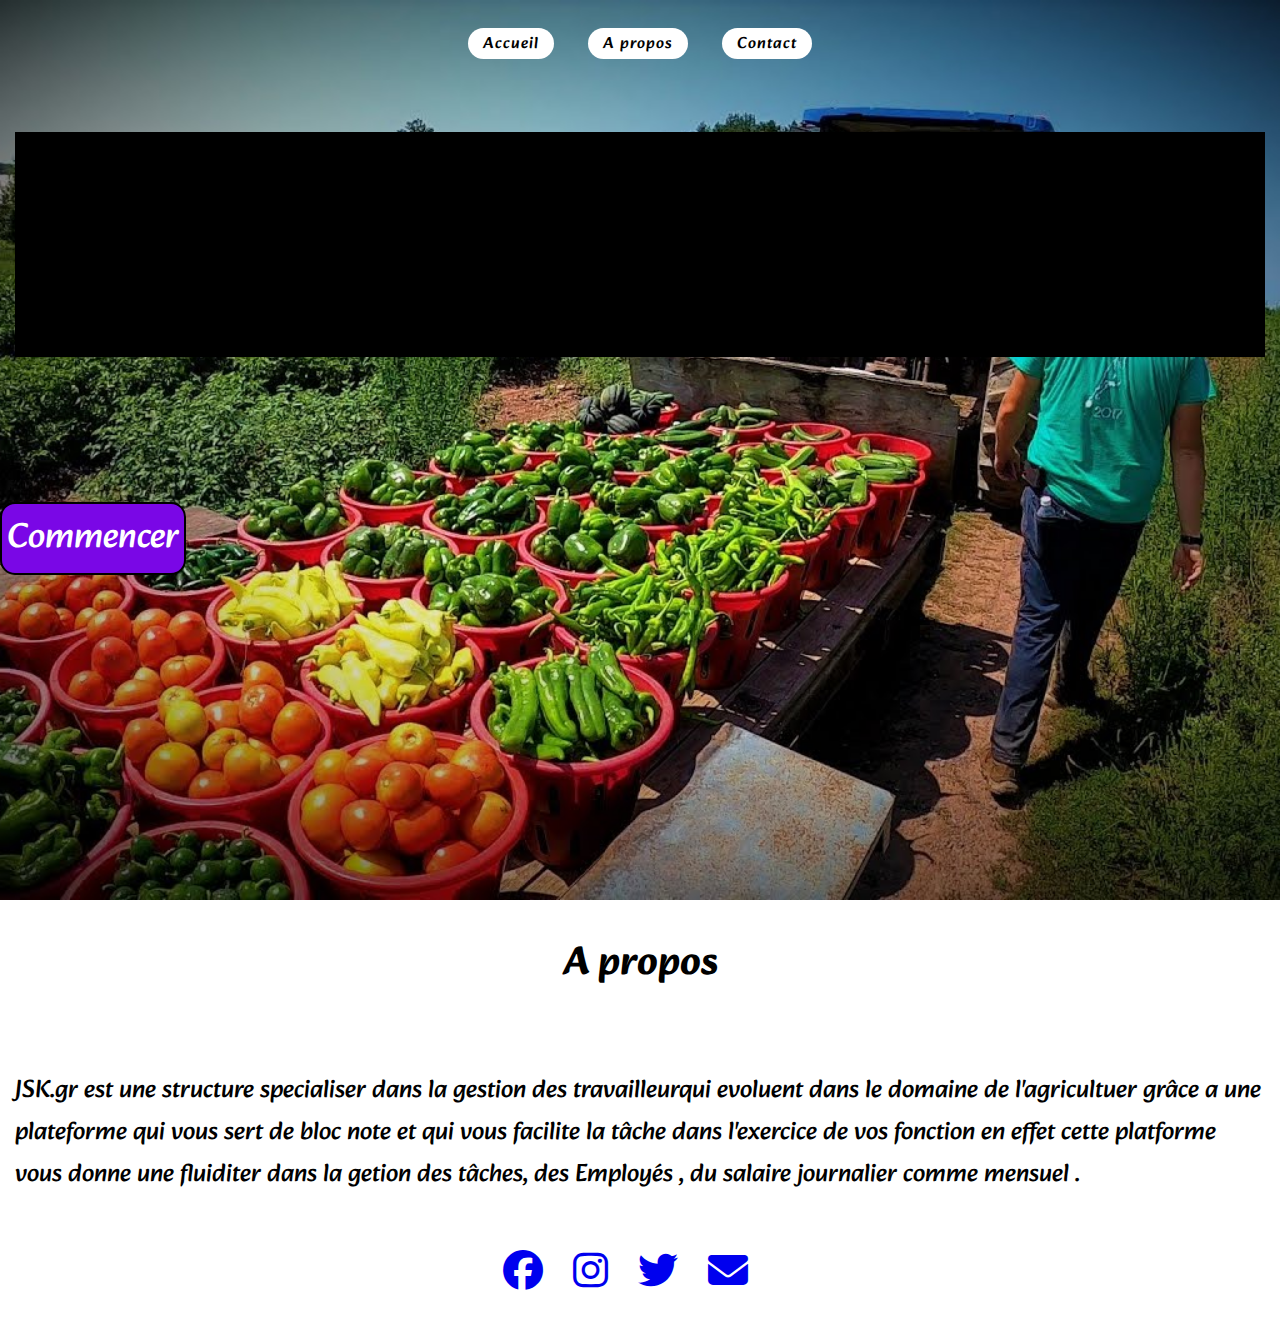
<file: index.html>
<!DOCTYPE html>
<html lang="en">
<head>
    <meta charset="UTF-8">
    <meta http-equiv="X-UA-Compatible" content="IE=edge">
    <meta name="viewport" content="width=device-width, initial-scale=1.0">
    <link rel="stylesheet" href="https://cdnjs.cloudflare.com/ajax/libs/font-awesome/6.3.0/css/all.min.css">
    <link rel="stylesheet" href="./Fcss/accueil.css">
    <title>Accueil</title>
</head>
<body>
    <section>
        <header>
            <div class="nav">
                <a href="#">Accueil</a>
                <a href="#propos" id="">A propos</a>
                <!-- <a href="#">Service</a> -->
                <a href="#contact">Contact</a>
            </div>
        </header>
        <div class="josi">
            <div class="tay">
                <h2><span> Bienvenue chez JSK.gr</span> la structure qui vous accompagne <br>
                     dans la gestion de votre personnel de travaille dans <br>
                      le domaine de l'agriculture </h2>
            </div>
        </div>
        <a href="Fhtml/connexion.html"><button>Commencer</button></a>
    </section>
    <h1 id="propos"> A propos</h1>
    <br>
    <p>JSK.gr est une structure specialiser dans la gestion des travailleurqui evoluent dans le domaine de l'agricultuer grâce a une plateforme qui vous sert de bloc note et qui vous facilite la tâche dans l'exercice
      de vos fonction 
     en effet cette platforme vous donne une fluiditer dans la getion des tâches, des Employés , du salaire
     journalier comme mensuel .
      </p>
      <div class="social" id="contact">
      <a href="#"><i class="fa-brands fa-facebook"></i></a>
      <a href="#"><i class="fa-brands fa-instagram"></i></a>
      <a href="#"><i class="fa-brands fa-twitter"></i></a>
      <a href="#"><i class="fa-solid fa-envelope"></i></a>
    </div>
</body>
</html>
</file>
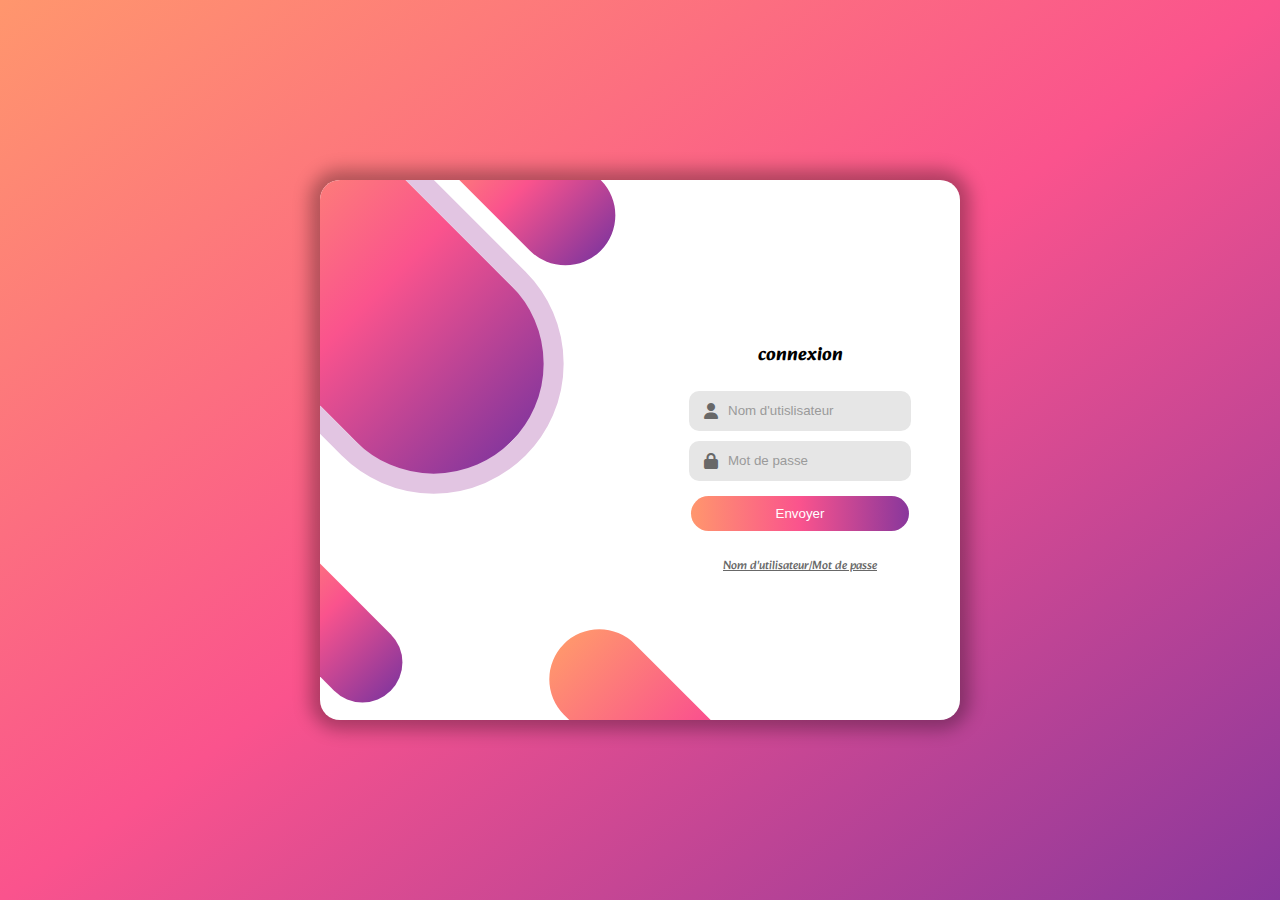
<file: F html/connexion.html>
<!DOCTYPE html>
<html lang="en">
<head>
    <meta charset="UTF-8">
    <meta http-equiv="X-UA-Compatible" content="IE=edge">
    <meta name="viewport" content="width=device-width, initial-scale=1.0">
    <link rel="stylesheet" href="../F css/cnx.css">
    <link rel="stylesheet" href="https://cdnjs.cloudflare.com/ajax/libs/font-awesome/6.3.0/css/all.min.css">
    <title>connexion</title>
</head>
<body>
    <div class="container">
        <div class="design">
            <div class="pill-1 rotate-45" ></div>
            <div class="pill-2 rotate-45"></div>
            <div class="pill-3 rotate-45"></div>
            <div class="pill-4 rotate-45" ></div>
        </div>
        <div class="login">
            <h3 class="title">connexion</h3>
            <div class="text-input">
                <i class="fa-solid fa-user"></i>
                <input type="text" placeholder="Nom d'utislisateur">
            </div> 
            
            <div class="text-input">
                <i class="fa-solid fa-lock"></i>
                <input type="text" placeholder="Mot de passe">
            </div>
            <button class="login-bnt">Envoyer</button>
            <a href="#" class="oublier">Nom d'utilisateur/Mot de passe</a>
        </div>
    </div>
</body>
</html>
</file>
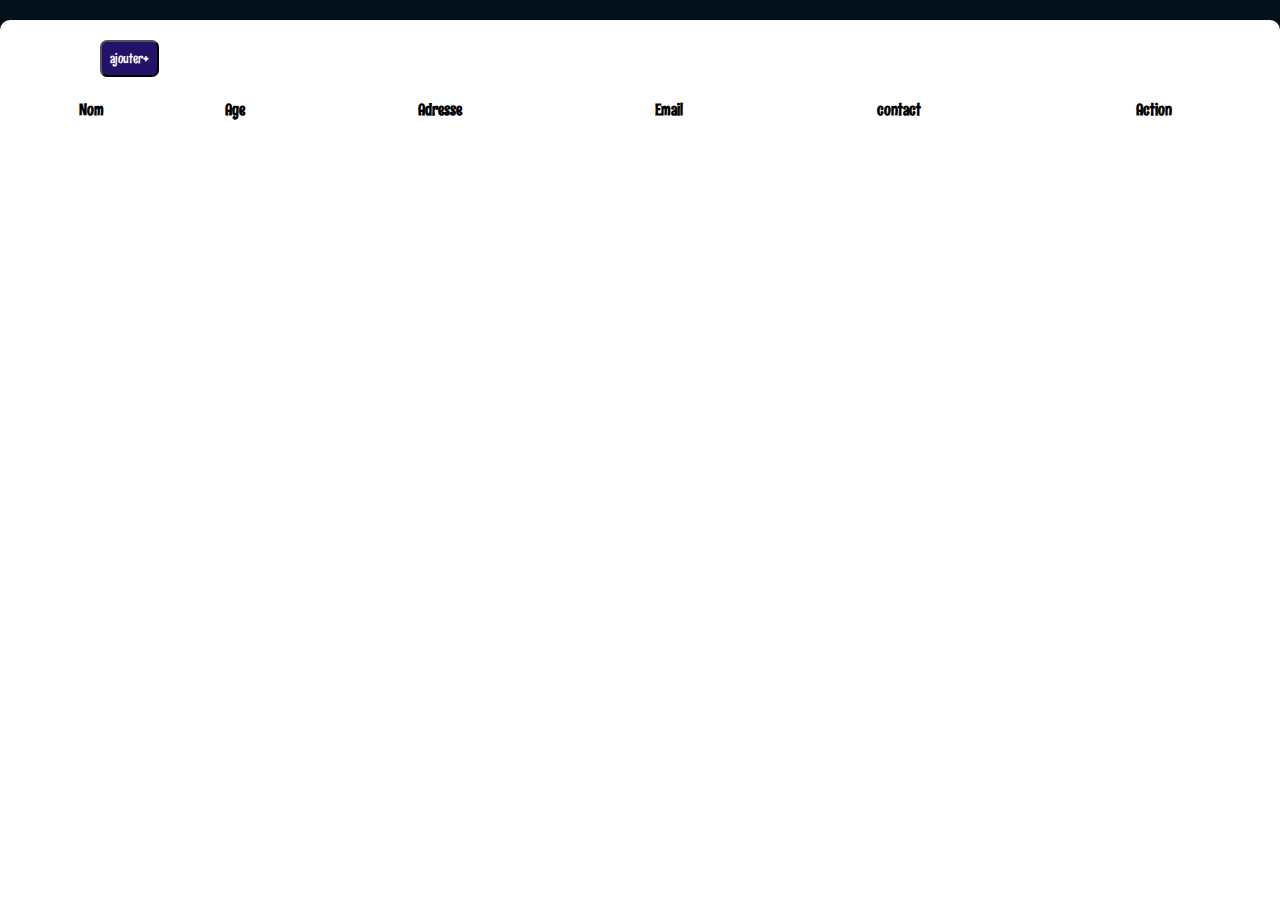
<file: F html/Employée.html>
<!DOCTYPE html>
<html lang="en">
<head>
    <meta charset="UTF-8">
    <meta http-equiv="X-UA-Compatible" content="IE=edge">
    <meta name="viewport" content="width=device-width, initial-scale=1.0">
    <link rel="stylesheet" href="../F css/Employé.css">
    <title>Employés</title>
</head>
<body onload="readAll()">
    <div class="container">
        <div class="form_container">
            <form class="creat_form">
                <input type="text" class="nom" placeholder="Entrer Nom"/>
                
                <input type="age" class="age" placeholder="Entrer Age"/>
                <input type="adresse" class="adresse" placeholder="Entrer Adresse"/>
                <input type="email" class="email" placeholder="Entrer Email"/>
                <input type="contact" class="contact" placeholder="Entrer Contact"/>
                <button type="button" onclick="ajouter()">creer</button>
            </form>
            <form class="update_from">
                <input type="text" hidden class="id"/>
                <input type="text" class="unom"/>
                <input type="age" class="uage"/>
                <input type="adresse" class="uadresse"/>
                <input type="email" class="uemail"/>
                <input type="contact" class="ucontact"/>
                <button type="button" onclick="mise_à_jour()">mise à jour</button>
            </form>
            <div class="add_div">
                 <button onclick="creer()">ajouter+</button>
            </div>
            <table>
                <thead>
                    <th>Nom</th>
                    <th>Age</th>
                    <th>Adresse</th>
                    <th>Email</th>
                    <th>contact</th>
                    <th>Action</th>
                </thead>

                <tbody class="data_table">
                     
                </tbody>
            </table>
        </div>
    </div>
    <script src="../F js/Employé.js"></script>
</body>
</html>
</file>
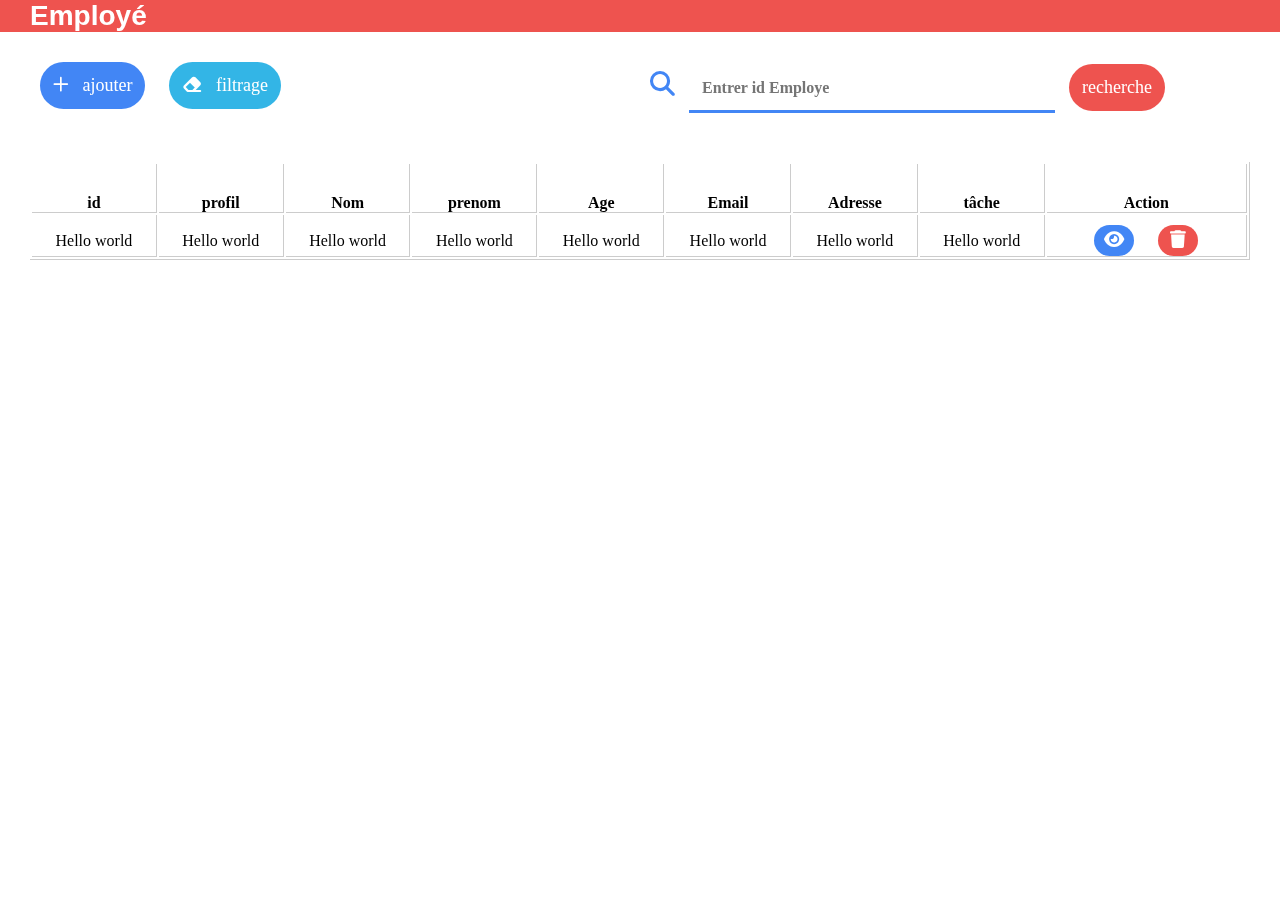
<file: F html/essai.html>
<!DOCTYPE html>
<html lang="en">
<head>
    <meta charset="UTF-8">
    <meta http-equiv="X-UA-Compatible" content="IE=edge">
    <meta name="viewport" content="width=device-width, initial-scale=1.0">
    <link rel="stylesheet" href="../F css/essai.css">
    <link rel="stylesheet" href="https://cdnjs.cloudflare.com/ajax/libs/font-awesome/6.4.0/css/all.min.css">
    <title>tay</title>
</head>
<body>
     <div class="header">
        <h5>Employé</h5>
     </div>
     <div class="upper-bnt-box">
     <div class="left-box">
        <button id="add-bnt"><i class="fa-regular fa-plus"></i> &nbsp; ajouter</button>
        <button style="background-color: #33B5E6;"><i class="fa-solid fa-eraser" ></i> &nbsp; filtrage</button>
     </div>
     <div class="right-box">
        <i class="fa-solid fa-magnifying-glass"></i>  
        <input type="text" id="empId" placeholder="Entrer id Employe">
        <button style="background-color: #EE534f ">recherche</button>
     </div>
     </div>
     <div class="table-box">
        <table id="table-data">
        <tr>
            <th>id</th>
            <th>profil</th>
            <th>Nom</th>
            <th>prenom</th>
            <th>Age</th>
            <th>Email</th>
            <th>Adresse</th>
            <th>tâche</th>
            <th>Action</th>
        </tr>
        <tr>
            <td>Hello world</td>
            <td>Hello world</td>
            <td>Hello world</td>
            <td>Hello world</td>
            <td>Hello world</td>
            <td>Hello world</td>
            <td>Hello world</td>
            <td>Hello world</td>
            <td>
                <button><i class="fa-solid fa-eye"></i></button>
                <button style="background-color: #EE534f"><i class="fa-solid fa-trash"></i></button>
            </td>
            <tbody id="table-data">

            </tbody>
        </tr>
    </table>
     </div>
     <div class="modal">
        <div class="close">
        <i class="fa-solid fa-circle-xmark"></i> 
    </div>    
           <div class="left-modal">
            <div class="img-box">
                <img src="../F image/m2.jpg" width="100" height="100" alt="">
                <i class="fa-regular fa-plus"></i>
                <input type="file">
        </div>
    </div>
        <div class="right-modal">
            <form id="register-form">
            <div class="input-box">
            <label for="id">Id</label>
            <input type="text" id ="id">
        </div>

        <div class="input-box">
            <label for="id">Non</label>
            <input type="text" id ="Non">
        </div>

        <div class="input-box">
            <label for="id">Prenom</label>
            <input type="text" id ="Prenom">
        </div>

        <div class="input-box">
            <label for="id">Age</label>
            <input type="text" id ="Age">
        </div>

        <div class="input-box">
            <label for="id">Email</label>
            <input type="text" id ="Email">
        </div>

        <div class="input-box">
            <label for="id">Adresse</label>
            <input type="text" id ="Adresse">
        </div>

        <div class="input-box">
            <label for="id">tâche</label>
            <input type="text" id ="tâche">
        </div>
        <div class="input-box">
            <button id="enregistre-bnt"> Enregistré</button>
            <button disabled="disabled" style="background-color:#EE534f">Mise à jour</button>
        </div>

        </form>
        </div>
        
     </div>
     <script src="../F js/essai.js"></script>
</body>
</html>
</file>
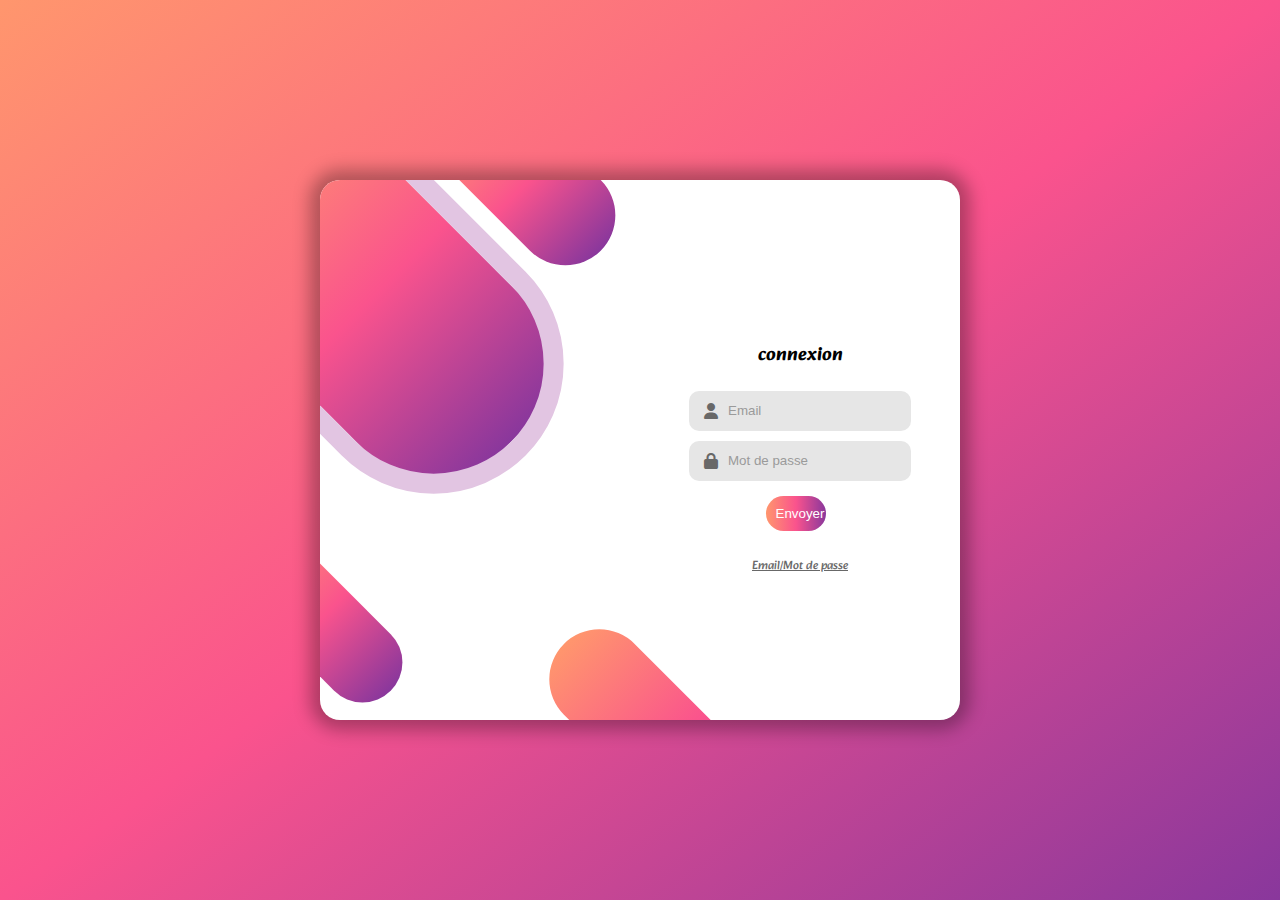
<file: Fhtml/connexion.html>
<!DOCTYPE html>
<html lang="en">
<head>
    <meta charset="UTF-8">
    <meta http-equiv="X-UA-Compatible" content="IE=edge">
    <meta name="viewport" content="width=device-width, initial-scale=1.0">
    <link rel="stylesheet" href="../Fcss/cnx.css">
    <link rel="stylesheet" href="https://cdnjs.cloudflare.com/ajax/libs/font-awesome/6.3.0/css/all.min.css">
    <title>connexion</title>
</head>
<body>
    <div class="container">
        <div class="design">
            <div class="pill-1 rotate-45" ></div>
            <div class="pill-2 rotate-45"></div>
            <div class="pill-3 rotate-45"></div>
            <div class="pill-4 rotate-45" ></div>
        </div>
        <form class="login">
            <h3 class="title">connexion</h3>
            <div class="text-input">
                <i class="fa-solid fa-user"></i>
                <input type="text" id="utili" placeholder="Email">
            </div> 
            
            <div class="text-input">
                <i class="fa-solid fa-lock"></i>
                <input type="text" id="passe" placeholder="Mot de passe">
            </div>
            <a href="Fhtml/dash.html" class="t"><button class="login-bnt">Envoyer</button></a>
            <a href="#" class="oublier">Email/Mot de passe</a>
        </form>
    </div>

    <script src="../Fjs/conn.js"></script>
</body>
</html>
</file>
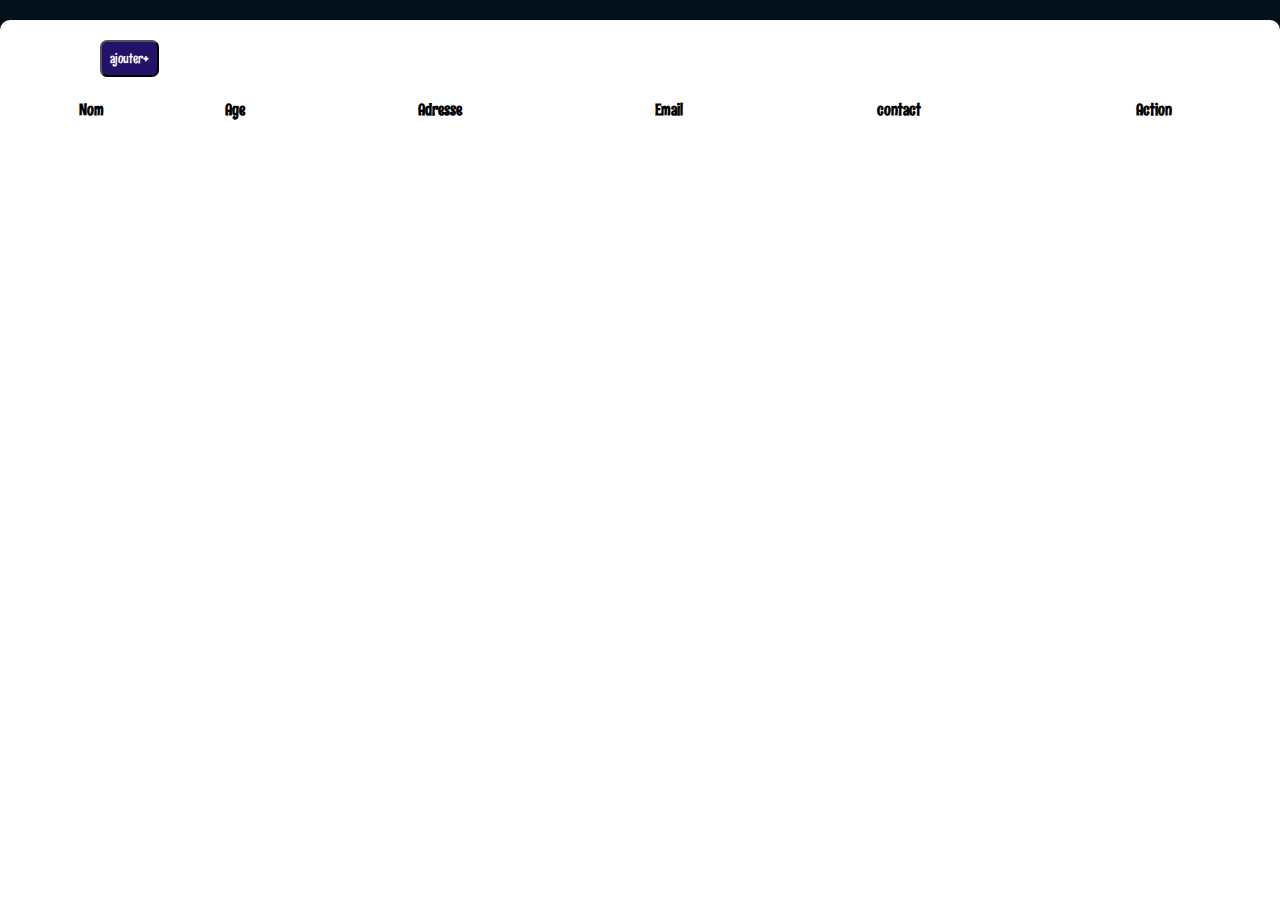
<file: Fhtml/Employée.html>
<!DOCTYPE html>
<html lang="en">
<head>
    <meta charset="UTF-8">
    <meta http-equiv="X-UA-Compatible" content="IE=edge">
    <meta name="viewport" content="width=device-width, initial-scale=1.0">
    <link rel="stylesheet" href="../Fcss/Employé.css">
    <title>Employés</title>
</head>
<body>
    <div class="container">
        <div class="form_container">
            <form class="creat_form">
                <input type="text" class="nom" placeholder="Entrer Nom"/>
                
                <input type="age" class="age" placeholder="Entrer Age"/>
                <input type="adresse" class="adresse" placeholder="Entrer Adresse"/>
                <input type="email" class="email" placeholder="Entrer Email"/>
                <input type="contact" class="contact" placeholder="Entrer Contact"/>
                <button type="button" onclick="ajouter()">creer</button>
            </form>
            <form class="update_from">
                <input type="text" hidden class="id"/>
                <input type="text" class="unom"/>
                <input type="age" class="uage"/>
                <input type="adresse" class="uadresse"/>
                <input type="email" class="uemail"/>
                <input type="contact" class="ucontact"/>
                <button type="button" onclick="mise_à_jour()">mise à jour</button>
            </form>
            <div class="add_div">
                 <button onclick="creer()">ajouter+</button>
            </div>
            <table>
                <thead>
                    <th>Nom</th>
                    <th>Age</th>
                    <th>Adresse</th>
                    <th>Email</th>
                    <th>contact</th>
                    <th>Action</th>
                </thead>

                <tbody class="data_table">
                     
                </tbody>
            </table>
        </div>
    </div>
    <script src="../Fjs/Employé.js"></script>
</body>
</html>
</file>
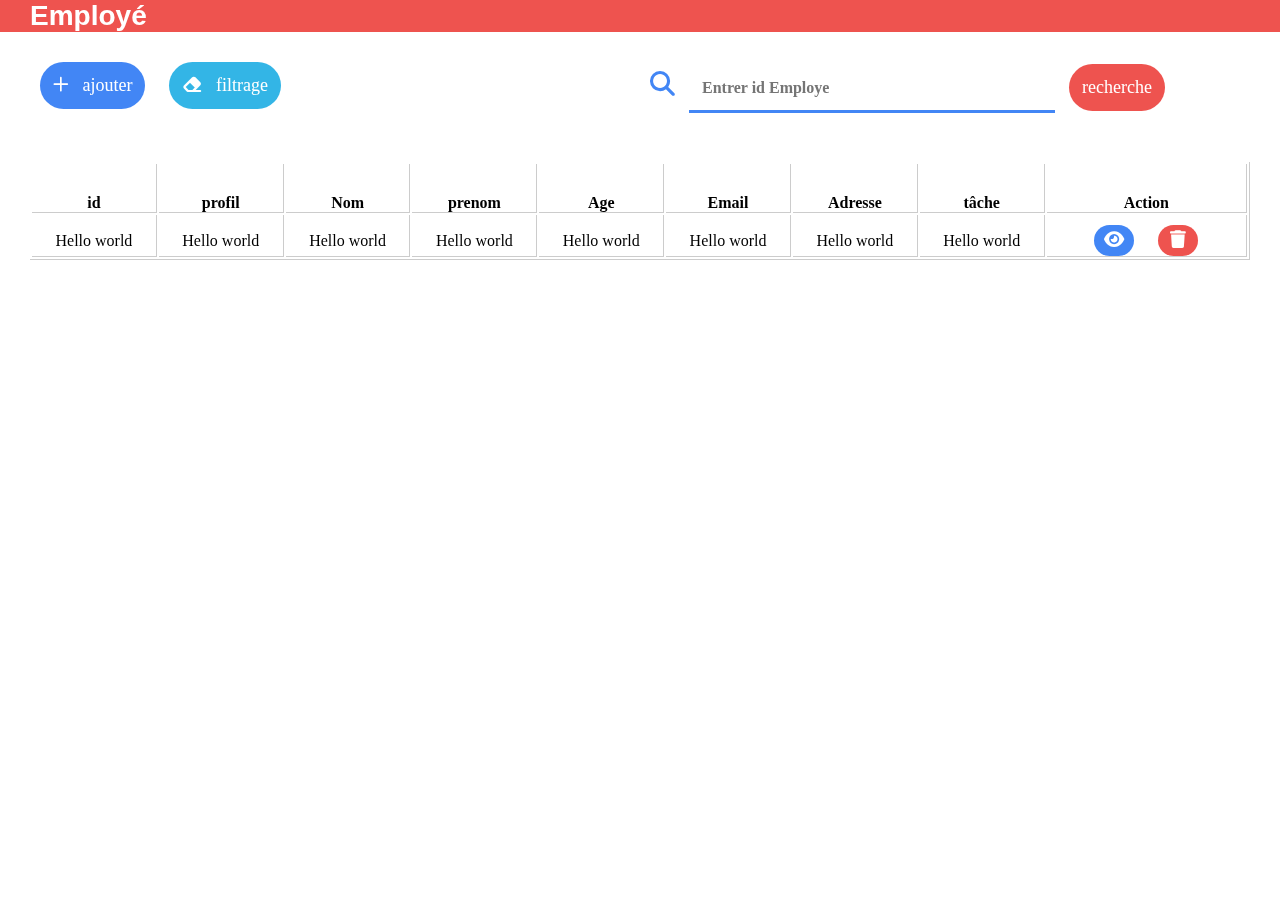
<file: Fhtml/essai.html>
<!DOCTYPE html>
<html lang="en">
<head>
    <meta charset="UTF-8">
    <meta http-equiv="X-UA-Compatible" content="IE=edge">
    <meta name="viewport" content="width=device-width, initial-scale=1.0">
    <link rel="stylesheet" href="../Fcss/essai.css">
    <link rel="stylesheet" href="https://cdnjs.cloudflare.com/ajax/libs/font-awesome/6.4.0/css/all.min.css">
    <title>tay</title>
</head>
<body>
     <div class="header">
        <h5>Employé</h5>
     </div>
     <div class="upper-bnt-box">
     <div class="left-box">
        <button id="add-bnt"><i class="fa-regular fa-plus"></i> &nbsp; ajouter</button>
        <button style="background-color: #33B5E6;"><i class="fa-solid fa-eraser" ></i> &nbsp; filtrage</button>
     </div>
     <div class="right-box">
        <i class="fa-solid fa-magnifying-glass"></i>  
        <input type="text" id="empId" placeholder="Entrer id Employe">
        <button style="background-color: #EE534f ">recherche</button>
     </div>
     </div>
     <div class="table-box">
        <table id="table-data">
        <tr>
            <th>id</th>
            <th>profil</th>
            <th>Nom</th>
            <th>prenom</th>
            <th>Age</th>
            <th>Email</th>
            <th>Adresse</th>
            <th>tâche</th>
            <th>Action</th>
        </tr>
        <tr>
            <td>Hello world</td>
            <td>Hello world</td>
            <td>Hello world</td>
            <td>Hello world</td>
            <td>Hello world</td>
            <td>Hello world</td>
            <td>Hello world</td>
            <td>Hello world</td>
            <td>
                <button><i class="fa-solid fa-eye"></i></button>
                <button style="background-color: #EE534f"><i class="fa-solid fa-trash"></i></button>
            </td>
            <tbody id="table-data">

            </tbody>
        </tr>
    </table>
     </div>
     <div class="modal">
        <div class="close">
        <i class="fa-solid fa-circle-xmark"></i> 
    </div>    
           <div class="left-modal">
            <div class="img-box">
                <img src="../Fimage/m2.jpg" width="100" height="100" alt="">
                <i class="fa-regular fa-plus"></i>
                <input type="file">
        </div>
    </div>
        <div class="right-modal">
            <form id="register-form">
            <div class="input-box">
            <label for="id">Id</label>
            <input type="text" id ="id">
        </div>

        <div class="input-box">
            <label for="id">Non</label>
            <input type="text" id ="Non">
        </div>

        <div class="input-box">
            <label for="id">Prenom</label>
            <input type="text" id ="Prenom">
        </div>

        <div class="input-box">
            <label for="id">Age</label>
            <input type="text" id ="Age">
        </div>

        <div class="input-box">
            <label for="id">Email</label>
            <input type="text" id ="Email">
        </div>

        <div class="input-box">
            <label for="id">Adresse</label>
            <input type="text" id ="Adresse">
        </div>

        <div class="input-box">
            <label for="id">tâche</label>
            <input type="text" id ="tâche">
        </div>
        <div class="input-box">
            <button id="enregistre-bnt"> Enregistré</button>
            <button disabled="disabled" style="background-color:#EE534f">Mise à jour</button>
        </div>

        </form>
        </div>
        
     </div>
     <script src="../Fjs/essai.js"></script>
</body>
</html>
</file>
<file: Fcss/accueil.css>
@import url('https://fonts.googleapis.com/css2?family=Alkatra:wght@400;500;600&family=Pinyon+Script&family=Poppins:wght@300;400;500;600;700;800;900&family=Roboto:wght@300&family=Rum+Raisin&display=swap');*{
    padding: 0;
    margin: 0;
    box-sizing: border-box;
    font-family: "Alkatra", sans-serif;
}

section{
    position: relative;
    width: 100%;
    min-height: 100vh;
    display: flex;
    flex-direction: column;
    justify-content: flex-start;
    background: url("../Fimage/maxresdefault.jpg");
    background-position: center;
    background-size: cover;

}

header{
    position: relative;
    top: 0;
    width: 100%;
    padding: 30px 100px;
    display: flex;
    justify-content: center;
    align-items: center;
}

header .nav a{
    color: #000;
    background: #fff;
    text-decoration: none;
    font-weight: 500;
    letter-spacing: 1px;
    padding: 2px 15px;
    border-radius: 20px;
}

header .nav a:not(:last-child){
    margin-right: 30px;
}

header .nav a:hover{
    background: #7a07e6;
}

h2{
    position: relative;
    font-size: 2.4rem;
    font-weight: 900;
    color: #fff;
    z-index: 1;
    overflow: hidden;
    margin-top: 150px;
    margin: 15px;
    padding: 30px;
}

h2::before{
    content:'';
    position: absolute;
    left: -20%;
    width: 120%;
    height: 100%;
    background:linear-gradient(90deg, transparent 0%, #000 5%, #000 100%);
    animation: animate 5.5s linear forwards;
}

@keyframes animate{
    0%{
        left: -20%;
    }

    100%{
        left: 100%;
    }

}

span{
    color: #7a07e6;
}


button{
    font-size: 35px;
    margin: 0 auto;
    margin-top: 130px;
    border-radius: 15px;
    border: 2px solid #000;
    background-color: #7a07e6;
    color: #fff;
    padding: 5px;
}

h1{
    font-size: 40px;
    display: flex;
    justify-content: center;
    text-align: center;
    padding: 30px;
    
}

p{
    font-size: 25px;
    margin: 15px;
    /* padding: 5px; */
}

.social{
    font-size: 2.5rem;
    display: flex;
    justify-content: center;
    letter-spacing: 30px;
    padding: 30px;
    
    
}
</file>
<file: F css/cnx.css>
@import url('https://fonts.googleapis.com/css2?family=Alkatra:wght@400;500;600&family=Pinyon+Script&family=Poppins:wght@300;400;500;600;700;800;900&family=Roboto:wght@300&family=Rum+Raisin&display=swap');

*{
    margin: 0;
    padding: 0;
}

body{
    font-family: "Alkatra",sans-serif;
    height: 100vh;
    display: flex;
    justify-content: center;
    align-items: center;
    background: linear-gradient(to bottom right,#ff966d,#fa538d,#89379c);
}

.container{
    width: 50vw;
    height: 60vh;
    display: grid;
    grid-template-columns: 100%;
    grid-template-areas: "login";
    box-shadow: 0 0 17px 10px rgba(0 0 0/30%);
    border-radius: 20px ;
    background: white;
    overflow: hidden;

}

.design{
    grid-area: design;
    display: none;
    position: relative;
         /* background: lightcoral; */
}
.rotate-45{
    transform: rotate(-45deg);
}

.design .pill-1{
    bottom: 0;
    left: -40px;
    position: absolute;
    width: 80px;
    height: 200px;
    background: linear-gradient(#ff966d,#fa538d,#89379c);
    border-radius: 40px; 
}

.design .pill-2{
    top: -100px;
    left: -80px;
    position: absolute;
    width: 220px;
    height: 400px;
    background: linear-gradient(#ff966d,#fa538d,#89379c);
    border-radius: 200px;
    border: 20px solid #e2c5e2;  
}


.design .pill-3{
    top: -100px;
    left: 160px;
    position: absolute;
    width: 100px;
    height: 200px;
    background: linear-gradient(#ff966d,#fa538d,#89379c);
    border-radius: 70px; 
 }   

.design .pill-4{
    bottom: -180px;
    left: 300px;
    position: absolute;
    width: 100px;
    height: 300px;
    background: linear-gradient(#ff966d,#fa538d,#89379c);
    border-radius: 70px;  
}

.login{
    grid-area: login;
    display: flex;
    flex-direction: column;
    align-items: center;
    justify-content: center;
    position: relative;
    /* background: lightgoldenrodyellow; */
}

.login h3.title{
    margin: 15px 0;
}

.text-input{
    background:#e6e6e6;
    height: 40px;
    display: flex;
    width: 60%;
    align-items: center;
    border-radius: 10px;
    padding: 0 15px;
    margin: 5px 0;
}

.text-input input{
    background: none;
    border: none;
    outline: none;
    width: 100%;
    height: 100%;
    margin-left: 10px;
}

.text-input i{
    color: #686868;
}

::placeholder{
    color: #9a9a9a;
}

.login-bnt{
    width: 68%;
    padding: 10px;
    color: white;
    background:linear-gradient(to right, #ff966d,#fa538d,#89379c);
    margin: 10px;
    border: none;
    border-radius: 20px;
    cursor: pointer;
}

a{
    color: #686868;
    font-size: 12px;
    cursor: pointer;
    user-select: none; 
}

a.oublier{
    margin-top: 15px;
}

@media (min-width:768px){
    .container{
        grid-template-columns: 50% 50%;
        grid-template-areas: "design login";
    }
    .design{
        display: block;
    }
}
</file>
<file: F css/Employé.css>
@import url('https://fonts.googleapis.com/css2?family=Pinyon+Script&family=Poppins:wght@300;400;500;600;700;800;900&family=Roboto:wght@300&family=Rum+Raisin&display=swap');
*{
    margin: 0;
    padding: 0;
    box-sizing: border-box;
    font-family: "Rum Raisin",sans-serif;
}

.container{
    display: flex;
    justify-content: center;
    height: 100vh;
    background-color: rgb(2, 17, 28);
}

.form_container{
    margin-top: 20px;
    width: 40vw;
    border-radius: 10px;
    height: 100vh;
    padding: 10px;
    background-color: white;
    display: flex;
    flex-direction: column;
    align-items: center;
    width: 100%;
}

form input{
    padding: 10px;
    border-radius: 8px;
    border: 1px solid gray;
}

form button{
    padding: 10px;
    background-color: rgb(36, 17, 104);
    color: white;
    border-radius: 8px;
    cursor: pointer;
}

.add_div{
    width: 100%;
    padding: 10px 0px 0px 90px;
}

.add_div button{
    padding: 8px;
    background-color: rgb(36, 17, 104);
    color: white;
    border-radius: 7px;
}

.add_div button:hover{
    background-color: rgb(49, 6, 112);
    cursor: pointer;
}

table{
    width: 100%;
    margin-top: 20px;
    text-align: center;
}

table button{
    cursor: pointer;
    padding: 5px;
    border-radius: 4px;
}

table .modifier{
    background-color: blue;
    color: white;
}

table .supprimer{
    background-color: red;
    color: white;
}

.update_from, .creat_form{
    display: none;
}
</file>
<file: F css/essai.css>
*{
    margin: 0;
    padding: 0;
    box-sizing: border-box;
}

.header{
    width: 100%;
    padding: 0px 30px;
    background-color: #EE534f;
}

.header h5{
    font-weight: bold;
    font-family:Arial, Helvetica, sans-serif ;
    font-size: 28px;
    color: #fff;
}
/* upper-bnt-box */
.upper-bnt-box{
    width: 100%;
    height: 100px;
    /* background-color: aqua; */
    display: flex;
    padding: 30px;
}
.upper-bnt-box .left-box{
    width: 50%;
    height: 100%;
    /* background-color:black; */
    float: left;
}

.upper-bnt-box .left-box button,.upper-bnt-box .right-box button{
    border: none;
    outline: none;
    background-color: #4286f5;
    padding: 13px;
    font-size: 18px;
    font-family: verdana;
    color: #fff;
    margin: 0 10px;
    border-radius: 30px;

}

.upper-bnt-box .right-box{
    width: 50%;
    height: 100%;
    /* background-color:green; */
   
}

.upper-bnt-box .right-box i{
    font-size: 25px;
    color: #4286f5;
    padding: 10px;
}

.upper-bnt-box .right-box input{
    width: 60%;
    padding: 13px;
    outline: none;
    border: none;
    border-bottom: 3px solid #4286f5 ;
    font-size: 16px;
    font-family: verdana;
    font-weight: bold;
}

.table-box{
    width: 100%;
    padding: 30px;
}

.table-box table{
    width: 100%;
    border: 1px solid #ccc;
    border-top: none;
    border-left: none;
}

.table-box table tr th{
    border-right: 1px solid #ccc;
    padding: 30px 0px 0px;
    font-family: Verdana;
    font-family: 20px;
    border-bottom: 1px solid #ccc;
}

.table-box table tr td{
    border-right: 1px solid #ccc;
    padding: 10px 0px 0px;
    text-align: center;
    font-family: verdana;
    border-bottom: 1px solid #ccc;
}

.table-box table tr td button{
    width: 40px;
    padding: 5px 0px 5px;
    border: none;
    outline: none;
    background-color: #4286f5;
    font-size: 18px;
    font-family: verdana;
    color: #fff;
    margin: 0 10px;
    border-radius: 30px;
}

.modal{
    width: 0%;
    height: auto;
    background-color: #f2f2f2;
    top: 50%;
    left: 50%;
    position: fixed;
    transform: translate(-50% , -50%);
    display: flex;
    border-left: 20px groove #4286f5;
    opacity: 0;
    z-index: -1 ;
    transition: 0.5s ease-in-out;
}

.modal.active{
    opacity: 1;
    z-index: 1;
    width: 60%;
}

.modal .close{
    position: absolute;
    right: -20px;
    top: -25px;
    font-size: 30px;
    padding: 10px;
    color: #EE534f;
}

.modal .left-modal{
    width: 30%;
    height: 100%;
    background-color: #f2f2f2;  
}

.modal .left-modal .img-box{
    width: 100%;
    height: 300px;
    /* background-color: blue; */
    display: flex;
    padding: 30px;
    position: relative;
}

.modal .left-modal .img-box input{
    width: 40px;
    height: 40px;
    position: absolute;
    right: 60px;
    top: 90;
    opacity: 0;
}
 
.modal .left-modal .img-box i{
    font-size: 30px;
    padding: 10px;
    position: absolute;
    right: 60px;
    top: 90px;
    color: #4286f5;
}

.modal .left-modal .img-box img{
    border-radius: 20px;
}

.modal .right-modal{
    width: 70%;
    height: 100%;
    border-left: 5px groove #4286f5;
    padding: 30px;  
}

.modal .right-modal .input-box{
    width: 100%;
    display: flex;
    justify-content: space-between;
}

.modal .right-modal .input-box label{
    font-size: 20px;
    font-weight: bold;
    font-family: verdana;
    margin: 5px 0px;
}

.modal .right-modal .input-box input{
    width: 70%;
    margin: 7px 0px;
    border: none;
    padding: 13px;
    outline: none;
    background-color: transparent;
    border-bottom: 3px solid #4286f5; 
}

.modal .right-modal .input-box button{
    width: 50%;
    border: none;
    outline: none;
    background-color: #4286f5;
    padding: 13px;
    font-size: 18px;
    font-family: verdana;
    color: #fff;
    margin: 10px 10px;
    border-radius: 30px;
}

.modal .right-modal .input-box button:disabled{
    filter: grayscale(80);
}
</file>
<file: Fcss/cnx.css>
@import url('https://fonts.googleapis.com/css2?family=Alkatra:wght@400;500;600&family=Pinyon+Script&family=Poppins:wght@300;400;500;600;700;800;900&family=Roboto:wght@300&family=Rum+Raisin&display=swap');

*{
    margin: 0;
    padding: 0;
}

body{
    font-family: "Alkatra",sans-serif;
    height: 100vh;
    display: flex;
    justify-content: center;
    align-items: center;
    background: linear-gradient(to bottom right,#ff966d,#fa538d,#89379c);
}

.container{
    width: 50vw;
    height: 60vh;
    display: grid;
    grid-template-columns: 100%;
    grid-template-areas: "login";
    box-shadow: 0 0 17px 10px rgba(0 0 0/30%);
    border-radius: 20px ;
    background: white;
    overflow: hidden;

}

.design{
    grid-area: design;
    display: none;
    position: relative;
         /* background: lightcoral; */
}
.rotate-45{
    transform: rotate(-45deg);
}

.design .pill-1{
    bottom: 0;
    left: -40px;
    position: absolute;
    width: 80px;
    height: 200px;
    background: linear-gradient(#ff966d,#fa538d,#89379c);
    border-radius: 40px; 
}

.design .pill-2{
    top: -100px;
    left: -80px;
    position: absolute;
    width: 220px;
    height: 400px;
    background: linear-gradient(#ff966d,#fa538d,#89379c);
    border-radius: 200px;
    border: 20px solid #e2c5e2;  
}


.design .pill-3{
    top: -100px;
    left: 160px;
    position: absolute;
    width: 100px;
    height: 200px;
    background: linear-gradient(#ff966d,#fa538d,#89379c);
    border-radius: 70px; 
 }   

.design .pill-4{
    bottom: -180px;
    left: 300px;
    position: absolute;
    width: 100px;
    height: 300px;
    background: linear-gradient(#ff966d,#fa538d,#89379c);
    border-radius: 70px;  
}

.login{
    grid-area: login;
    display: flex;
    flex-direction: column;
    align-items: center;
    justify-content: center;
    position: relative;
    /* background: lightgoldenrodyellow; */
}

.login h3.title{
    margin: 15px 0;
}

.text-input{
    background:#e6e6e6;
    height: 40px;
    display: flex;
    width: 60%;
    align-items: center;
    border-radius: 10px;
    padding: 0 15px;
    margin: 5px 0;
}

.text-input input{
    background: none;
    border: none;
    outline: none;
    width: 100%;
    height: 100%;
    margin-left: 10px;
}

.text-input i{
    color: #686868;
}

::placeholder{
    color: #9a9a9a;
}

.login-bnt{
    width: 68%;
    padding: 10px;
    color: white;
    background:linear-gradient(to right, #ff966d,#fa538d,#89379c);
    margin: 10px;
    border: none;
    border-radius: 20px;
    cursor: pointer;
}

a{
    color: #686868;
    font-size: 12px;
    cursor: pointer;
    user-select: none; 
}

a.oublier{
    margin-top: 15px;
}

@media (min-width:768px){
    .container{
        grid-template-columns: 50% 50%;
        grid-template-areas: "design login";
    }
    .design{
        display: block;
    }
}
</file>
<file: Fcss/Employé.css>
@import url('https://fonts.googleapis.com/css2?family=Pinyon+Script&family=Poppins:wght@300;400;500;600;700;800;900&family=Roboto:wght@300&family=Rum+Raisin&display=swap');
*{
    margin: 0;
    padding: 0;
    box-sizing: border-box;
    font-family: "Rum Raisin",sans-serif;
}

.container{
    display: flex;
    justify-content: center;
    height: 100vh;
    background-color: rgb(2, 17, 28);
}

.form_container{
    margin-top: 20px;
    width: 40vw;
    border-radius: 10px;
    height: 100vh;
    padding: 10px;
    background-color: white;
    display: flex;
    flex-direction: column;
    align-items: center;
    width: 100%;
}

form input{
    padding: 10px;
    border-radius: 8px;
    border: 1px solid gray;
}

form button{
    padding: 10px;
    background-color: rgb(36, 17, 104);
    color: white;
    border-radius: 8px;
    cursor: pointer;
}

.add_div{
    width: 100%;
    padding: 10px 0px 0px 90px;
}

.add_div button{
    padding: 8px;
    background-color: rgb(36, 17, 104);
    color: white;
    border-radius: 7px;
}

.add_div button:hover{
    background-color: rgb(49, 6, 112);
    cursor: pointer;
}

table{
    width: 100%;
    margin-top: 20px;
    text-align: center;
}

table button{
    cursor: pointer;
    padding: 5px;
    border-radius: 4px;
}

table .modifier{
    background-color: blue;
    color: white;
}

table .supprimer{
    background-color: red;
    color: white;
}

.update_from, .creat_form{
    display: none;
}
</file>
<file: Fcss/essai.css>
*{
    margin: 0;
    padding: 0;
    box-sizing: border-box;
}

.header{
    width: 100%;
    padding: 0px 30px;
    background-color: #EE534f;
}

.header h5{
    font-weight: bold;
    font-family:Arial, Helvetica, sans-serif ;
    font-size: 28px;
    color: #fff;
}
/* upper-bnt-box */
.upper-bnt-box{
    width: 100%;
    height: 100px;
    /* background-color: aqua; */
    display: flex;
    padding: 30px;
}
.upper-bnt-box .left-box{
    width: 50%;
    height: 100%;
    /* background-color:black; */
    float: left;
}

.upper-bnt-box .left-box button,.upper-bnt-box .right-box button{
    border: none;
    outline: none;
    background-color: #4286f5;
    padding: 13px;
    font-size: 18px;
    font-family: verdana;
    color: #fff;
    margin: 0 10px;
    border-radius: 30px;

}

.upper-bnt-box .right-box{
    width: 50%;
    height: 100%;
    /* background-color:green; */
   
}

.upper-bnt-box .right-box i{
    font-size: 25px;
    color: #4286f5;
    padding: 10px;
}

.upper-bnt-box .right-box input{
    width: 60%;
    padding: 13px;
    outline: none;
    border: none;
    border-bottom: 3px solid #4286f5 ;
    font-size: 16px;
    font-family: verdana;
    font-weight: bold;
}

.table-box{
    width: 100%;
    padding: 30px;
}

.table-box table{
    width: 100%;
    border: 1px solid #ccc;
    border-top: none;
    border-left: none;
}

.table-box table tr th{
    border-right: 1px solid #ccc;
    padding: 30px 0px 0px;
    font-family: Verdana;
    font-family: 20px;
    border-bottom: 1px solid #ccc;
}

.table-box table tr td{
    border-right: 1px solid #ccc;
    padding: 10px 0px 0px;
    text-align: center;
    font-family: verdana;
    border-bottom: 1px solid #ccc;
}

.table-box table tr td button{
    width: 40px;
    padding: 5px 0px 5px;
    border: none;
    outline: none;
    background-color: #4286f5;
    font-size: 18px;
    font-family: verdana;
    color: #fff;
    margin: 0 10px;
    border-radius: 30px;
}

.modal{
    width: 0%;
    height: auto;
    background-color: #f2f2f2;
    top: 50%;
    left: 50%;
    position: fixed;
    transform: translate(-50% , -50%);
    display: flex;
    border-left: 20px groove #4286f5;
    opacity: 0;
    z-index: -1 ;
    transition: 0.5s ease-in-out;
}

.modal.active{
    opacity: 1;
    z-index: 1;
    width: 60%;
}

.modal .close{
    position: absolute;
    right: -20px;
    top: -25px;
    font-size: 30px;
    padding: 10px;
    color: #EE534f;
}

.modal .left-modal{
    width: 30%;
    height: 100%;
    background-color: #f2f2f2;  
}

.modal .left-modal .img-box{
    width: 100%;
    height: 300px;
    /* background-color: blue; */
    display: flex;
    padding: 30px;
    position: relative;
}

.modal .left-modal .img-box input{
    width: 40px;
    height: 40px;
    position: absolute;
    right: 60px;
    top: 90;
    opacity: 0;
}
 
.modal .left-modal .img-box i{
    font-size: 30px;
    padding: 10px;
    position: absolute;
    right: 60px;
    top: 90px;
    color: #4286f5;
}

.modal .left-modal .img-box img{
    border-radius: 20px;
}

.modal .right-modal{
    width: 70%;
    height: 100%;
    border-left: 5px groove #4286f5;
    padding: 30px;  
}

.modal .right-modal .input-box{
    width: 100%;
    display: flex;
    justify-content: space-between;
}

.modal .right-modal .input-box label{
    font-size: 20px;
    font-weight: bold;
    font-family: verdana;
    margin: 5px 0px;
}

.modal .right-modal .input-box input{
    width: 70%;
    margin: 7px 0px;
    border: none;
    padding: 13px;
    outline: none;
    background-color: transparent;
    border-bottom: 3px solid #4286f5; 
}

.modal .right-modal .input-box button{
    width: 50%;
    border: none;
    outline: none;
    background-color: #4286f5;
    padding: 13px;
    font-size: 18px;
    font-family: verdana;
    color: #fff;
    margin: 10px 10px;
    border-radius: 30px;
}

.modal .right-modal .input-box button:disabled{
    filter: grayscale(80);
}
</file>
